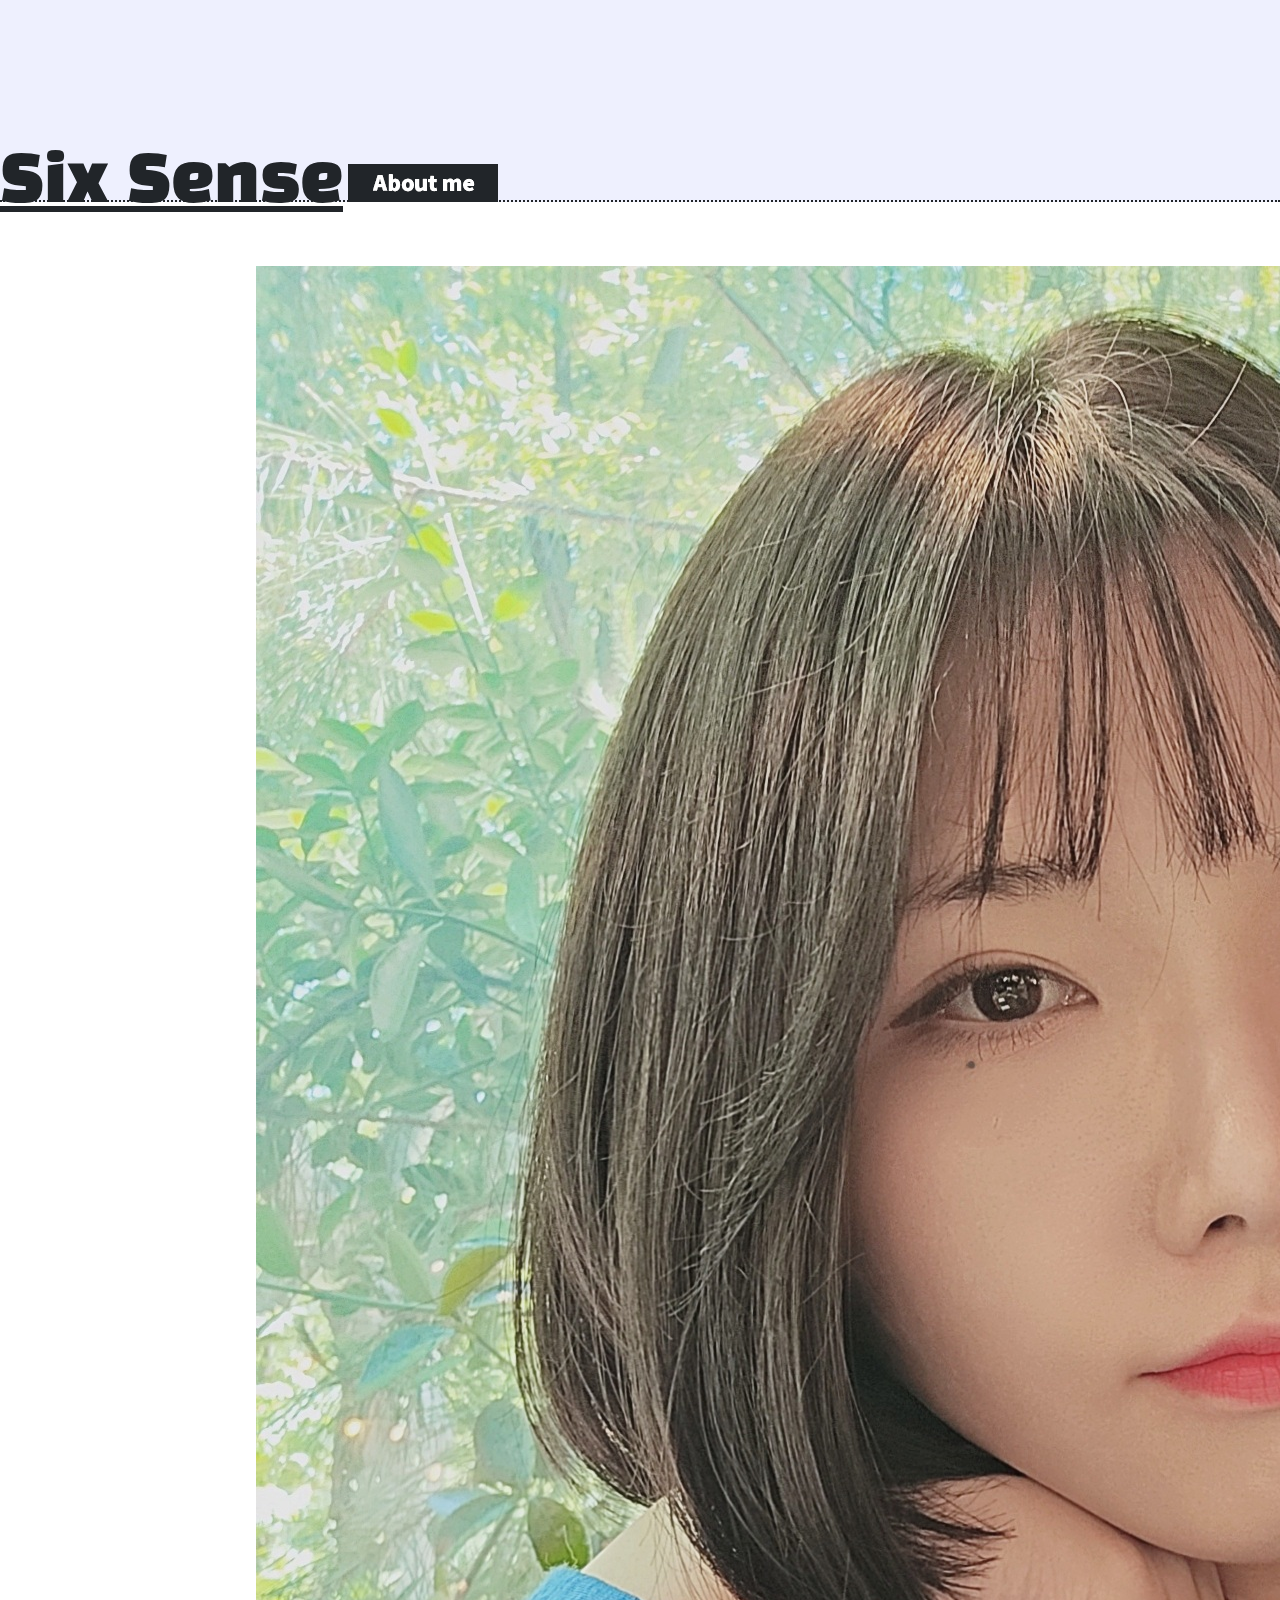
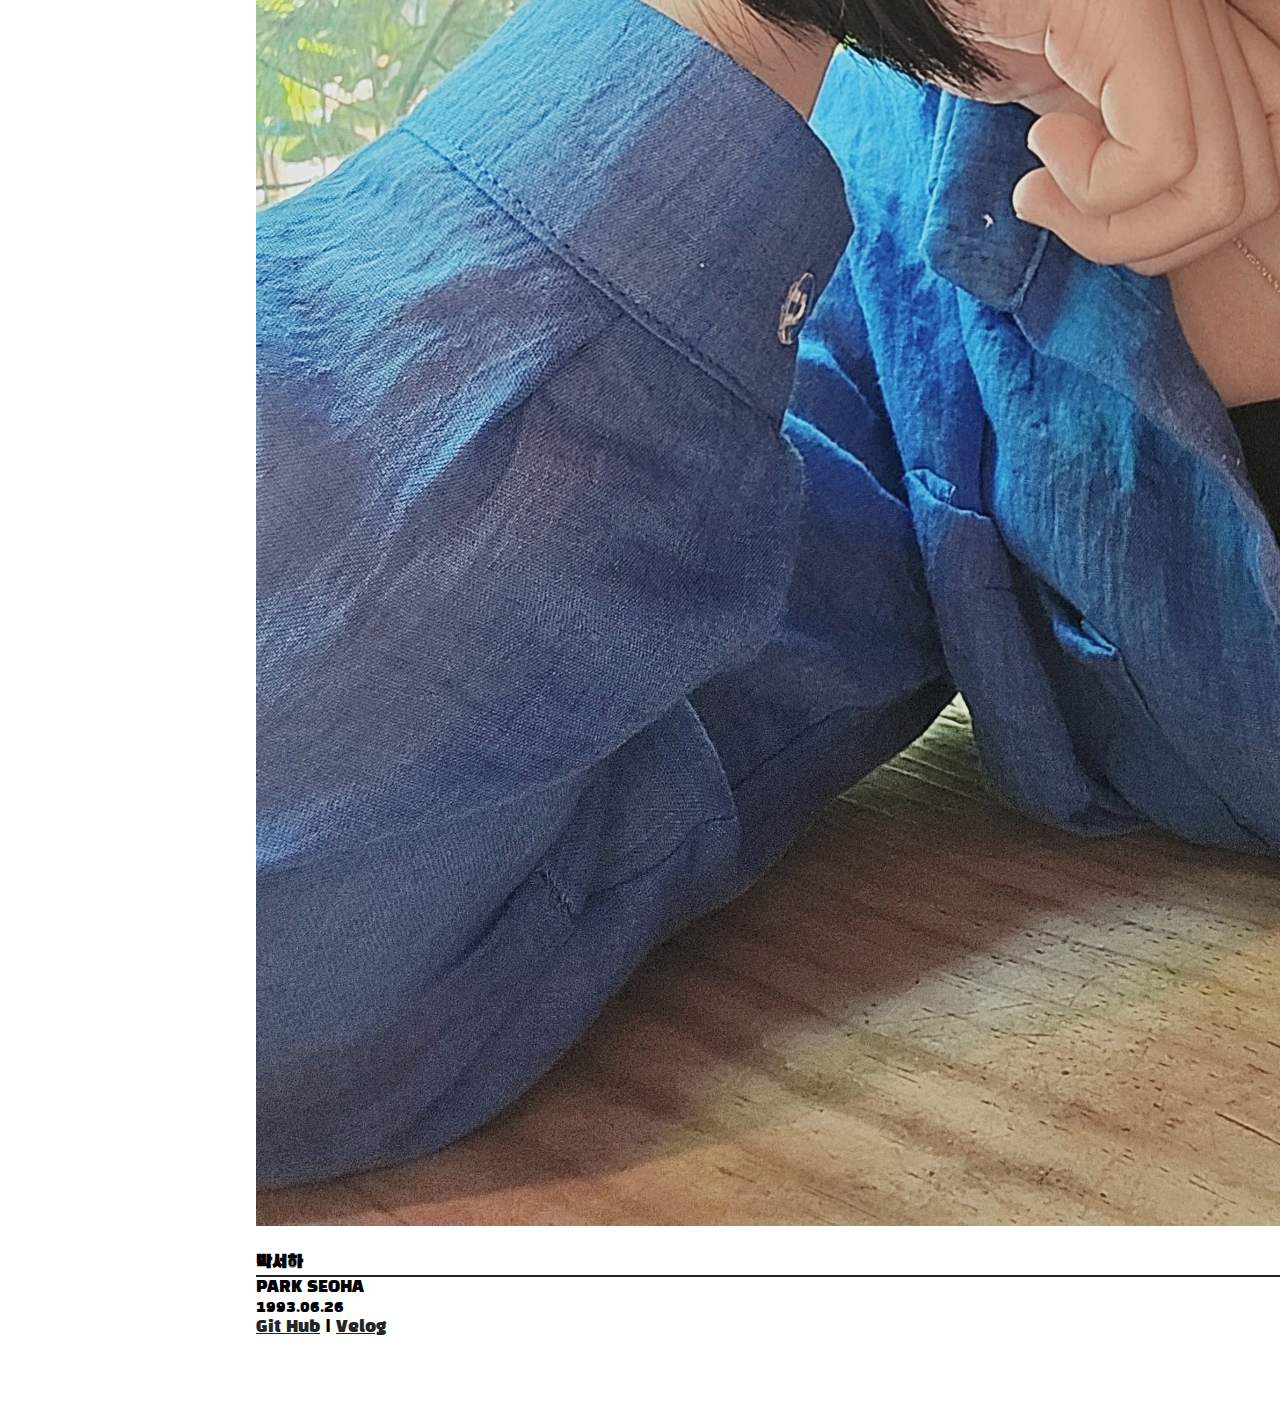
<file: mypage1.html>
<!DOCTYPE html>
<html lang="en">

<head>
    <meta charset="UTF-8">
    <meta name="viewport" content="width=device-width, initial-scale=1.0">
    <title>mypage3</title>
    <script src="https://ajax.googleapis.com/ajax/libs/jquery/3.5.1/jquery.min.js"></script>
    <script src="https://cdn.jsdelivr.net/npm/bootstrap@5.3.0/dist/js/bootstrap.bundle.min.js"></script>
    <link href="https://cdn.jsdelivr.net/npm/bootstrap@5.0.2/dist/css/bootstrap.min.css" rel="stylesheet"
        integrity="sha384-EVSTQN3/azprG1Anm3QDgpJLIm9Nao0Yz1ztcQTwFspd3yD65VohhpuuCOmLASjC" crossorigin="anonymous">
    <style>
        @import url('https://fonts.googleapis.com/css2?family=Black+Han+Sans&family=Noto+Sans+KR:wght@100..900&display=swap');

        * {
            font-family: "Black Han Sans", serif;
            margin: 0;
        }

        .navbar {
            height: 200px;
            border-bottom: 2px dotted #212529;
        }

        .navbar-brand {
            margin: 50px auto 0px auto;
            font-size: 400%;
        }

        .tag {
            margin-top: 164px;
            margin-right: -150px;
        }

        .mypage3container {
            display: grid;
            grid-template-columns: 2fr 3fr;
            width: 60%;
            margin: 5% auto;
            gap: 20%;
        }

        .mypage3right {
            display: flex;
            flex-direction: column;
            justify-content: space-evenly;

        }

        a {
            color: #212529;
        }


        h2 {
            border-bottom: 2px solid #212529;
            padding-bottom: 1px;
            margin-bottom: 20px;

        }

        h3 {
            margin-top: 20px;
            border-bottom: 2px solid #212529;
        }
    </style>

    <script type="module">
        $(document).ready(function () {
            $("#six").click(function () {
                window.location.href = "index.html";
            });
        });
    </script>

</head>

<body>
    <nav class="navbar navbar-expand-lg" style="background-color: #EEF0FE;">
        <div class="container-md">
            <a id="six" class="navbar-brand" href="#" style="color: #212529;">Six Sense</a>
            <img src="image/tag2.png" class="tag" alt="...">
        </div>
    </nav>
    <div class="mypage3container">
        <div class="mypage3left">
            <div class="mypage3picture">
                <img src="image/member1.jpg" class="img-thumbnail" alt="...">
            </div>
            <div class="mypage3leftdown">
                <h3 class="name">박서하</h3>
                <P>PARK SEOHA<br> 1993.06.26<br>
                    <a href="https://github.com/classseoha">Git Hub</a>
                    <span>|</span>
                    <a href="https://velog.io/@classseoha/posts">Velog</a>
                </P>

            </div>
        </div>

        <div class="mypage3right">
            <div>
                <h2>Introduce</h2>
                <p>기획·마케팅 업무를 하면서도 새로운 것을 배우고 업무에 적용하는 과정이 재미있었고, 지금은 기술적인 업무를 해보고 싶은 마음에 백엔드 개발자로 전향을 결심하게 되었습니다.
                    현재 Java와 Python등 프로그래밍 언어를 공부하며 논리적인 사고력과 문제 해결 능력을 키우기 위해 노력하고 있으며, 배운 것을 실제 적용하는 과정에서 보람을 느끼고
                    있습니다.</p>
            </div>
            <div>
                <h2>Work Style</h2>
                <p>성실함과 책임감을 바탕으로 맡은 업무를 끝까지 완수하는 스타일입니다.
                    체계적인 계획을 세우고 효율적으로 실행하는 것을 중요하게 생각하며, 명확한 소통을 통해 원활한 협업을 지향합니다.
                    ESTJ다운 조직력과 실행력을 강점으로 삼아 팀의 목표를 효과적으로 달성하는 데 기여하고자 합니다.</p>
            </div>
            <div>
                <h2>Aspiration</h2>
                <p>기획과 기술을 연결하는 개발자로 성장하는 것이 목표입니다.
                    백엔드 개발자로서 탄탄한 기술력을 쌓아 나가며, 사용자에게 가치를 제공하는 서비스를 만드는 데 기여하고 싶습니다.
                    새로운 도전을 두려워하지 않고 끊임없이 배우며, 팀과 함께 성장하는 개발자가 되겠습니다!
                </p>
            </div>
        </div>
    </div>




</body>

</html>
</file>
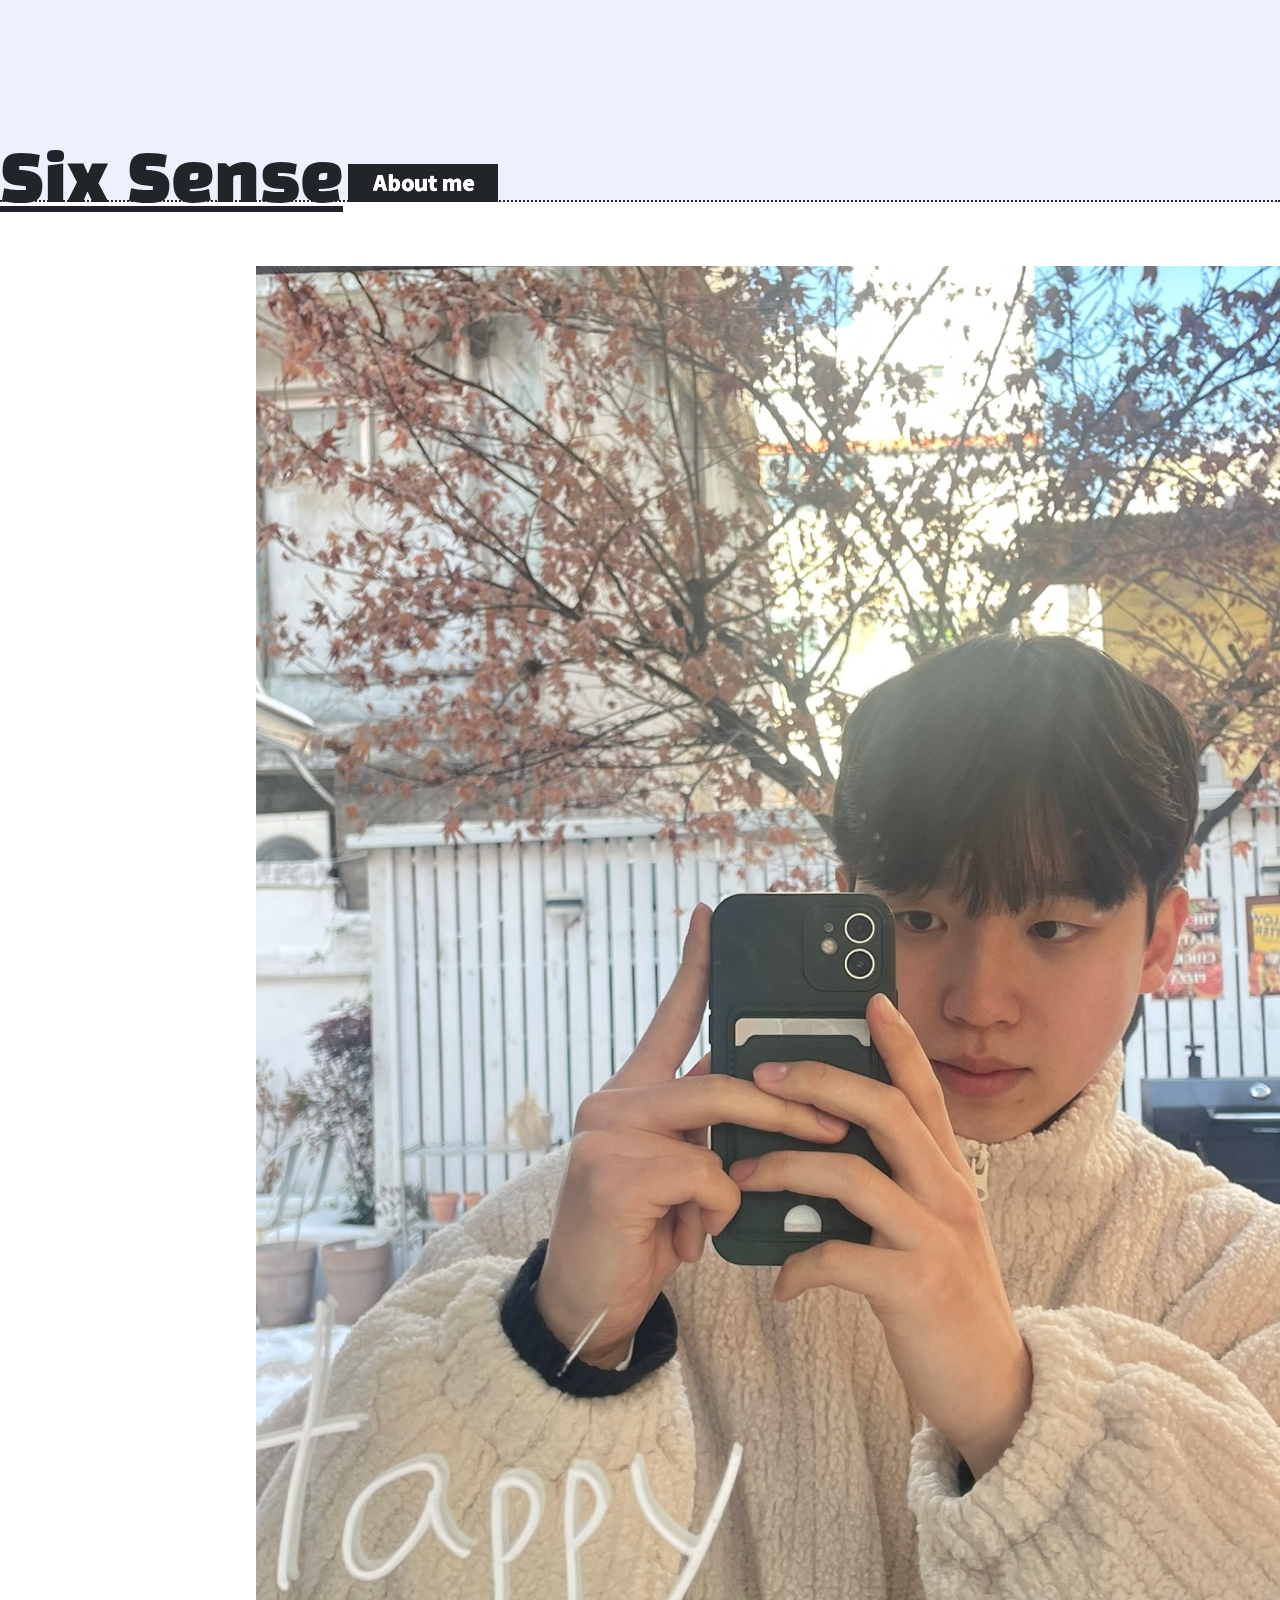
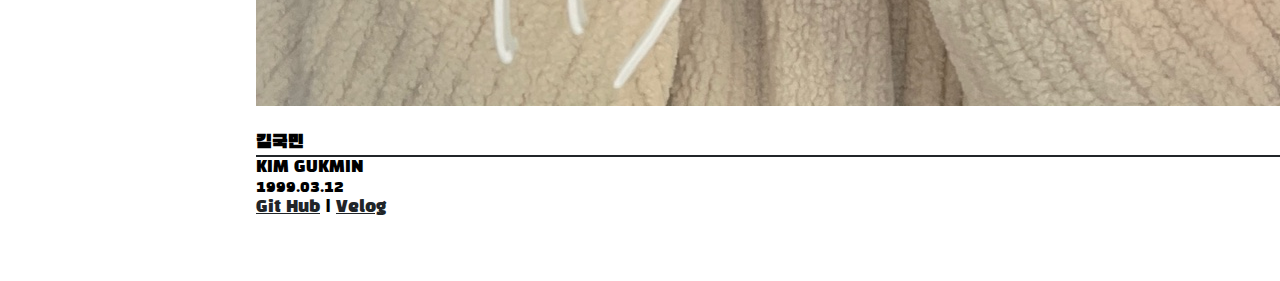
<file: mypage2.html>
<!DOCTYPE html>
<html lang="en">

<head>
    <meta charset="UTF-8">
    <meta name="viewport" content="width=device-width, initial-scale=1.0">
    <title>mypage3</title>
    <script src="https://ajax.googleapis.com/ajax/libs/jquery/3.5.1/jquery.min.js"></script>
    <script src="https://cdn.jsdelivr.net/npm/bootstrap@5.3.0/dist/js/bootstrap.bundle.min.js"></script>
    <link href="https://cdn.jsdelivr.net/npm/bootstrap@5.0.2/dist/css/bootstrap.min.css" rel="stylesheet"
        integrity="sha384-EVSTQN3/azprG1Anm3QDgpJLIm9Nao0Yz1ztcQTwFspd3yD65VohhpuuCOmLASjC" crossorigin="anonymous">
    <style>
        @import url('https://fonts.googleapis.com/css2?family=Black+Han+Sans&family=Noto+Sans+KR:wght@100..900&display=swap');

        * {
            font-family: "Black Han Sans", serif;
            margin: 0;
        }

        .navbar {
            height: 200px;
            border-bottom: 2px dotted #212529;
        }

        .navbar-brand {
            margin: 50px auto 0px auto;
            font-size: 400%;
        }

        .tag {
            margin-top: 164px;
            margin-right: -150px;
        }

        .mypage3container {
            display: grid;
            grid-template-columns: 2fr 3fr;
            width: 60%;
            margin: 5% auto;
            gap: 20%;
        }

        .mypage3right {
            display: flex;
            flex-direction: column;
            justify-content: space-evenly;

        }

        a {
            color: #212529;
        }


        h2 {
            border-bottom: 2px solid #212529;
            padding-bottom: 1px;
            margin-bottom: 20px;

        }

        h3 {
            margin-top: 20px;
            border-bottom: 2px solid #212529;
        }
    </style>

    <script type="module">
        $(document).ready(function () {
            $("#six").click(function () {
                window.location.href = "index.html";
            });
        });
    </script>

</head>

<body>
    <nav class="navbar navbar-expand-lg" style="background-color: #EEF0FE;">
        <div class="container-md">
            <a id="six" class="navbar-brand" href="#" style="color: #212529;">Six Sense</a>
            <img src="image/tag2.png" class="tag" alt="...">
        </div>
    </nav>
    <div class="mypage3container">
        <div class="mypage3left">
            <div class="mypage3picture">
                <img src="image/member2.jpg" class="img-thumbnail" alt="...">
            </div>
            <div class="mypage3leftdown">
                <h3 class="name">김국민</h3>
                <P>KIM GUKMIN<br> 1999.03.12<br>
                    <a href="https://github.com/mxcoogi">Git Hub</a>
                    <span>|</span>
                    <a href="https://velog.io/@mxcoogi/posts">Velog</a>
                </P>

            </div>
        </div>

        <div class="mypage3right">
            <div>
                <h2>Introduce</h2>
                <p>프로그래밍을 하면서 내가 의도한 대로 작동하는 프그램을 보며 흥미가 생겨 프로그래머의 꿈을 갖게 되었습니다.
                    C언어와 파이썬을 주로 다뤄왔지만 백엔드 기술과 자바를 배워보고자 내일배움캠프에 지원하게 되었습니다.
                    캠프를 진행하면서 많은 프로젝트를 진행하며 협업능력과 자바 문화를 배우는 것을 목표로 하고 있습니다.</p>
            </div>
            <div>
                <h2>Work Style</h2>
                <p>개발을 하면서 왜 여기서 이렇게 되는지에 대해 깊은 질문을 스스로 던지며 해결하는 타입입니다.
                    좋은 결과물은 팀 모두가 서로 이해하고 소통하면서 나온다는 것을 개발경험을 통해 느꼈으며
                    팀과 의사소통을 중요시 하며 질문하는 것 만큼 다른사람의 문제해결에 도움을 주는것도 좋아합니다.</p>
            </div>
            <div>
                <h2>Aspiration</h2>
                <p>기술 트렌드를 이끄는 개발자가 되고싶습니다. 매년 새로운 기술이 등장하는
                    IT업계에서 기술을 따라가지 못하고 멈춰있는 개발자보단 새 기술을 따라가고 더 나아가서
                    선도하는 개발자가 되고 싶습니다.</p>
            </div>
        </div>
    </div>




</body>

</html>
</file>
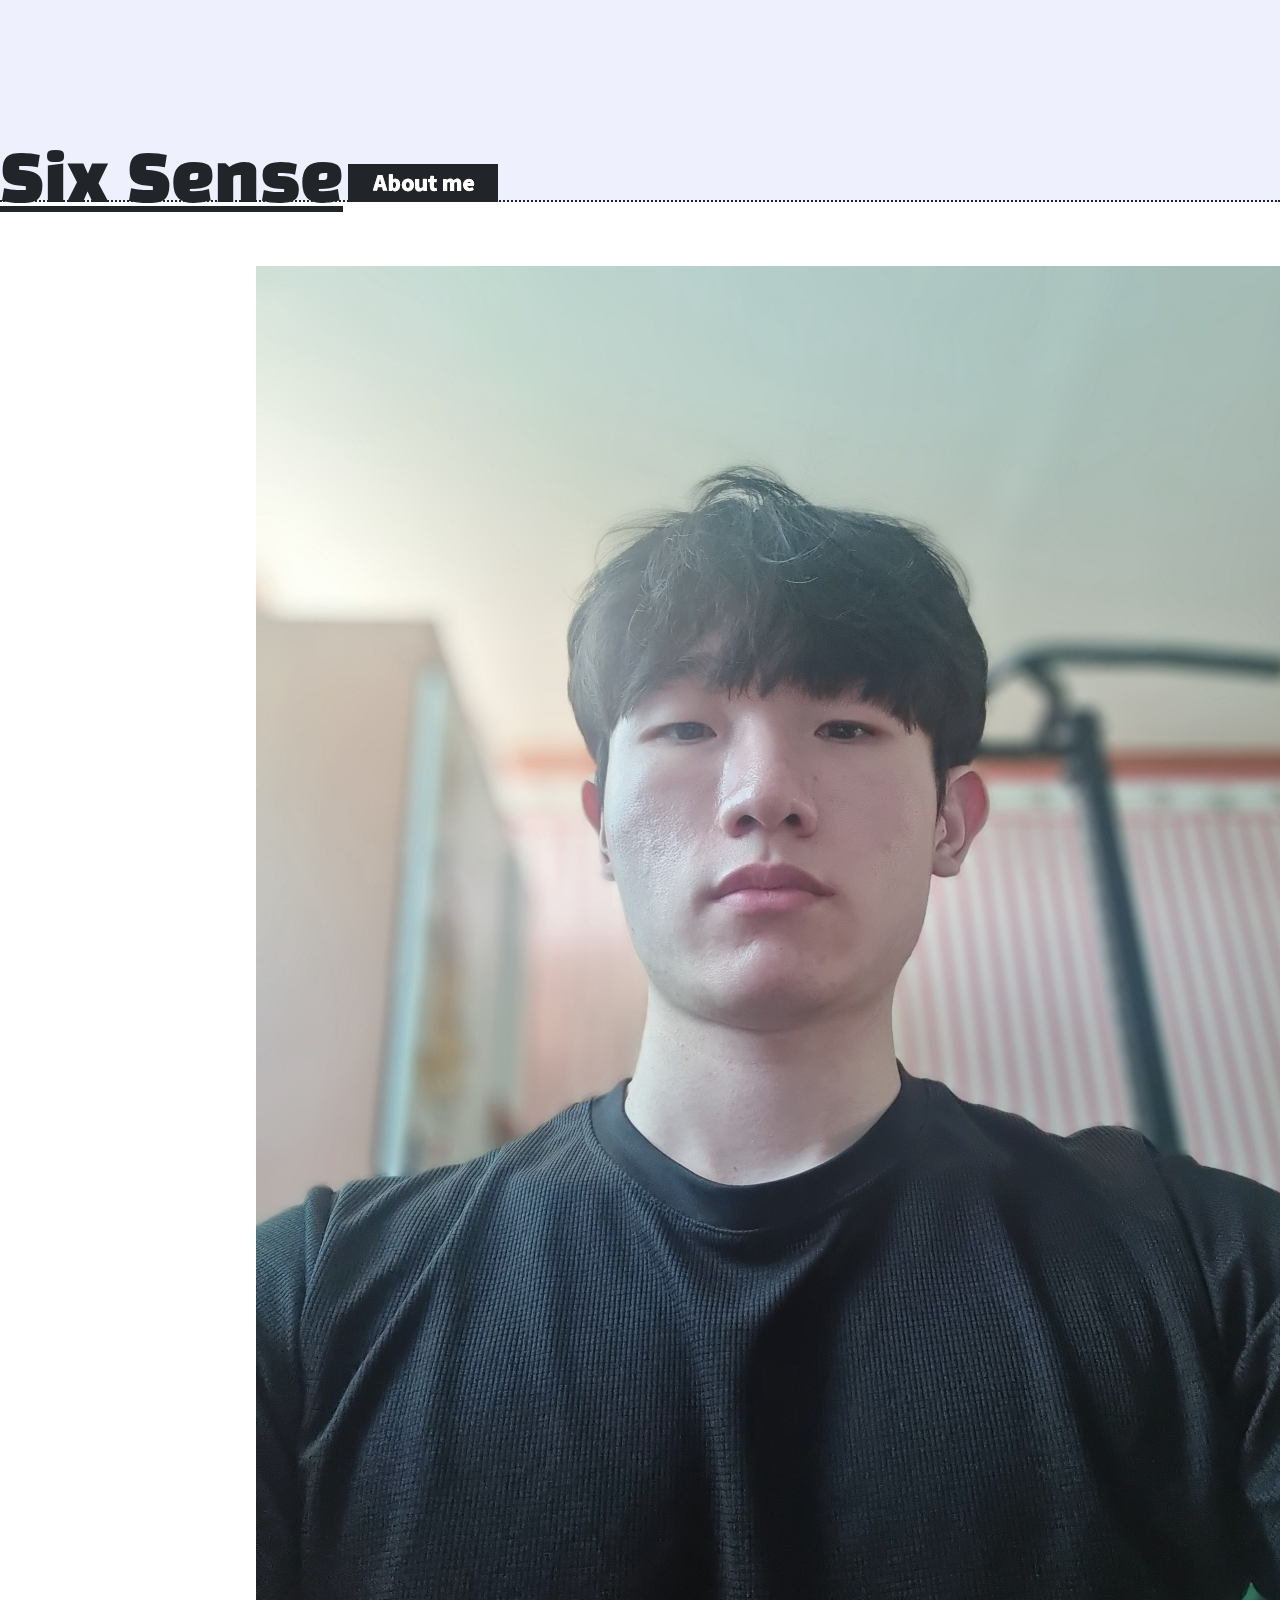
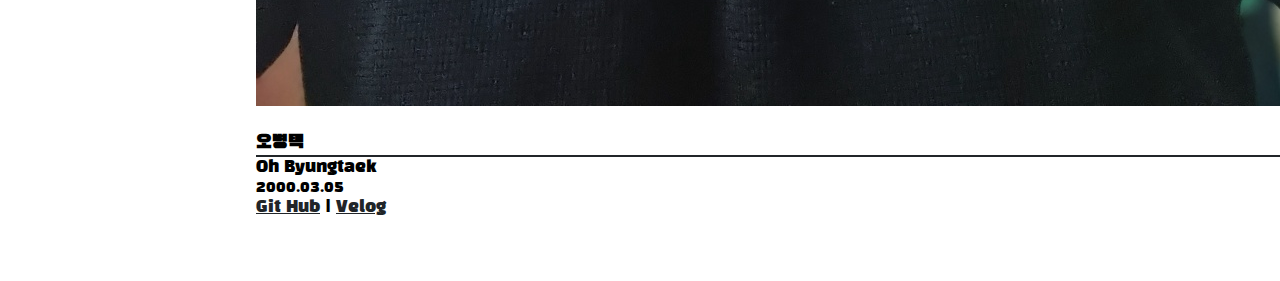
<file: mypage3.html>
<!DOCTYPE html>
<html lang="en">

<head>
    <meta charset="UTF-8">
    <meta name="viewport" content="width=device-width, initial-scale=1.0">
    <title>mypage3</title>
    <script src="https://ajax.googleapis.com/ajax/libs/jquery/3.5.1/jquery.min.js"></script>
    <script src="https://cdn.jsdelivr.net/npm/bootstrap@5.3.0/dist/js/bootstrap.bundle.min.js"></script>
    <link href="https://cdn.jsdelivr.net/npm/bootstrap@5.0.2/dist/css/bootstrap.min.css" rel="stylesheet"
        integrity="sha384-EVSTQN3/azprG1Anm3QDgpJLIm9Nao0Yz1ztcQTwFspd3yD65VohhpuuCOmLASjC" crossorigin="anonymous">
    <style>
        @import url('https://fonts.googleapis.com/css2?family=Black+Han+Sans&family=Noto+Sans+KR:wght@100..900&display=swap');

        * {
            font-family: "Black Han Sans", serif;
            margin: 0;
        }

        .navbar {
            height: 200px;
            border-bottom: 2px dotted #212529;
        }

        .navbar-brand {
            margin: 50px auto 0px auto;
            font-size: 400%;
        }

        .tag {
            margin-top: 164px;
            margin-right: -150px;
        }

        .mypage3container {
            display: grid;
            grid-template-columns: 2fr 3fr;
            width: 60%;
            margin: 5% auto;
            gap: 20%;
        }

        .mypage3right {
            display: flex;
            flex-direction: column;
            justify-content: space-evenly;

        }

        a {
            color: #212529;
        }


        h2 {
            border-bottom: 2px solid #212529;
            padding-bottom: 1px;
            margin-bottom: 20px;

        }

        h3 {
            margin-top: 20px;
            border-bottom: 2px solid #212529;
        }
    </style>

    <script type="module">
        $(document).ready(function () {
            $("#six").click(function () {
                window.location.href = "index.html";
            });
        });
    </script>

</head>

<body>
    <nav class="navbar navbar-expand-lg" style="background-color: #EEF0FE;">
        <div class="container-md">
            <a id="six" class="navbar-brand" href="#" style="color: #212529;">Six Sense</a>
            <img src="image/tag2.png" class="tag" alt="...">
        </div>
    </nav>
    <div class="mypage3container">
        <div class="mypage3left">
            <div class="mypage3picture">
                <img src="image/member3.jpg" class="img-thumbnail" alt="...">
            </div>
            <div class="mypage3leftdown">
                <h3 class="name">오병택</h3>
                <P>Oh Byungtaek<br> 2000.03.05<br>
                    <a href="https://github.com/byeongtaek12">Git Hub</a>
                    <span>|</span>
                    <a href="https://velog.io/@byeongtaek12/posts">Velog</a>
                </P>

            </div>
        </div>

        <div class="mypage3right">
            <div>
                <h2>Introduce</h2>
                <p>안녕하세요. 저는 이번년도 2월에 컴퓨터공학과를 졸업한 오병택입니다. INFJ이며,
                    헬스, 노래 듣기 및 부르기, 맛있는 음식 먹는 것을 좋아합니다. 그리고 낯을 가려야 
                    하는 상황을 부담스럽게 느낍니다. 전공자로서의 배경은 있지만, 제 실력은 아직 
                    비전공자와 한 끝 차이라고 생각합니다. 이번 부트캠프를 통해 낯가림을 극복하고, 
                    부족한 실력, 협업 등의 여러가지 능력을 키워서 최종적으로는 백엔드 분야로 취업
                    하는 것을 목표로 하고 있습니다.</p>
            </div>
            <div>
                <h2>Work Style</h2>
                <p>묵묵히 맡은 바를 처리하는 스타일이며, 호기심이 많아 궁금한 것이 있으
                    면 물어보고, 다른 사람의 의견 듣는 것을 잘합니다. 처음에는 낯을 많이 가려 조금
                    어색해 할 수도 있지만, 적응을 하게 된다면 활발해집니다.</p>
            </div>
            <div>
                <h2>Aspiration</h2>
                <p>지금 당장은 부트캠프에서 여러가지 능력을 길러 정상 수료를 목표로 하고 
                    있고, 더 나아가서는 백엔드 개발자로 취업하여 어떤 상황에서도 더욱 더 유연하고
                    내 자신이 부끄럽지 않은 개발자가 되는 것이 목표입니다.</p>
            </div>
        </div>
    </div>




</body>

</html>
</file>
